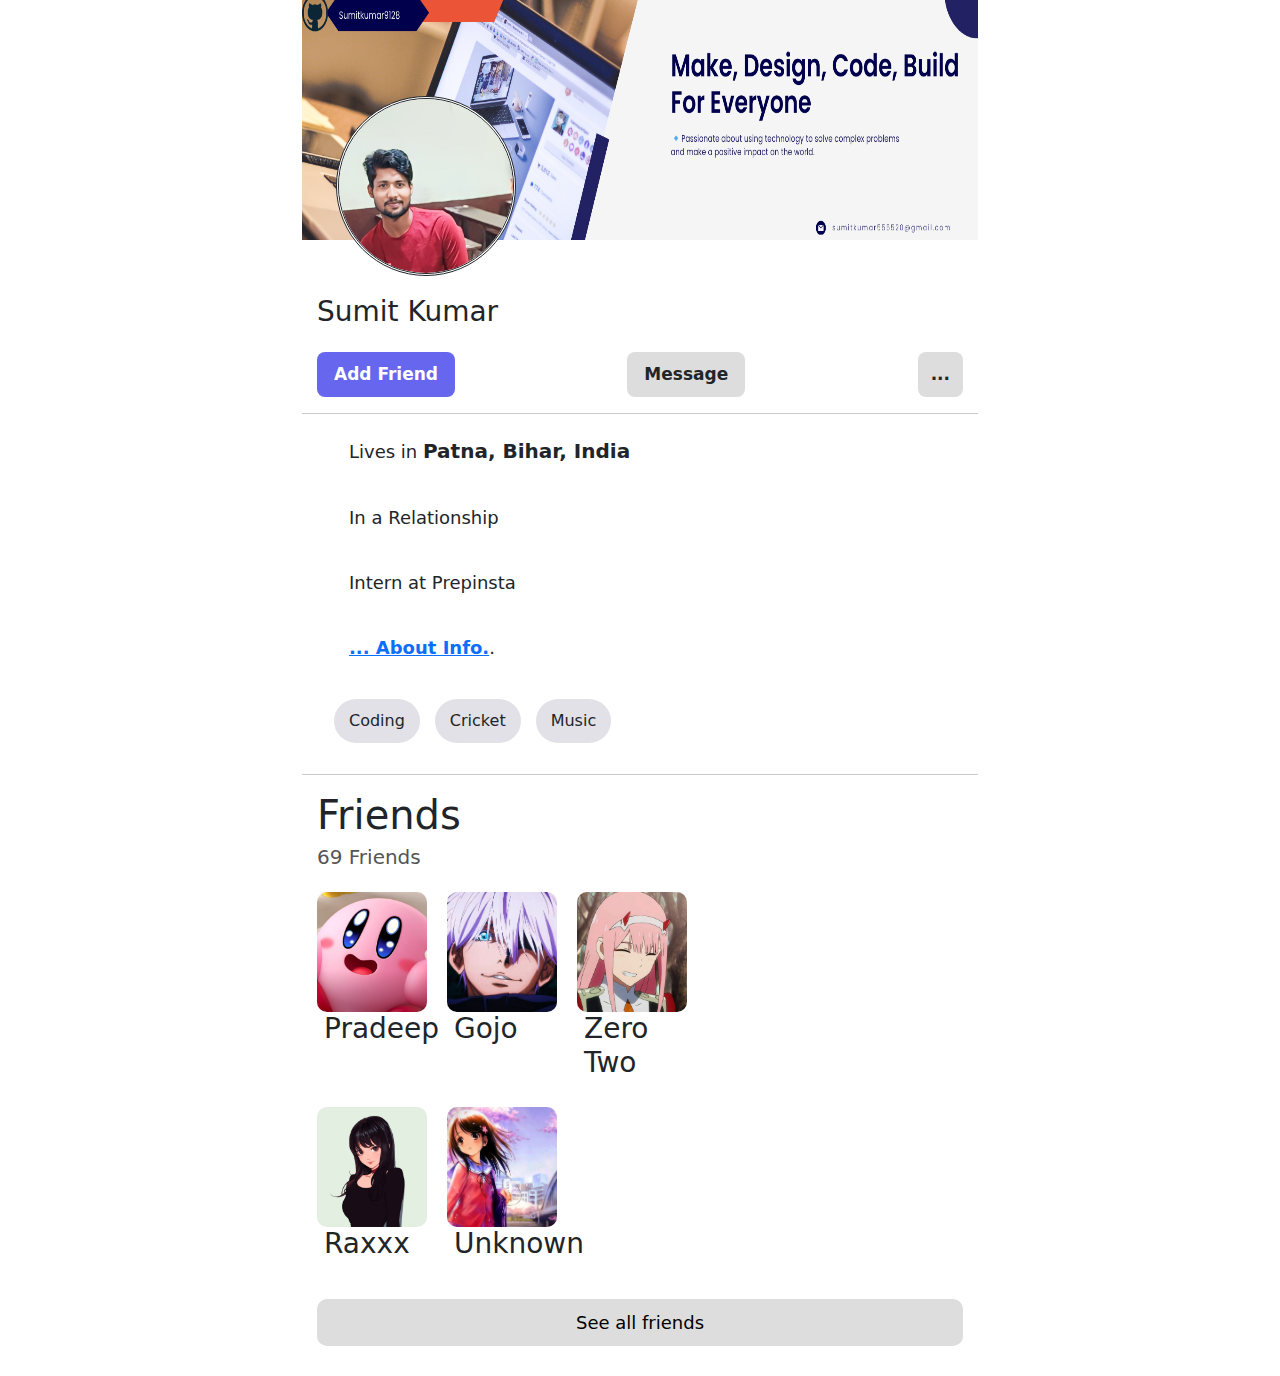
<file: index.html>
<!DOCTYPE html>
<html lang="en">
<head>
    <meta charset="UTF-8">
    <meta name="viewport" content="width=device-width, initial-scale=1.0">
    <link rel="stylesheet" href="	https://cdn.jsdelivr.net/npm/bootstrap@5.3.2/dist/css/bootstrap.min.css">
    <!-- <link rel="stylesheet" href="style.css"> -->
    <title>Facebok-Profile page</title>

    <style type="text/css">
        *{
            margin: 0;
            padding: 0;
            box-sizing: border-box;
        }
        .container{
            width: 700px;

        }
        .photos{
            height: 240px;
            position: relative;
        }
        .photos .cover_photo{
            height: 100%;
            width: 100%;
        }
        .photos .profile_picture{
            height: 180px;
            width: 180px;
            border-radius: 160px;
            overflow: hidden;
            background: #fff;
            position: absolute;
            top: 40%;
            left: 5%;
            border-style: double;

        }
        .profile_picture img{
            height: 100%;
            width: 100%;
            border-radius: 50%;
        }
        .title{
            margin-top: 55px;
            padding: 0 15px;
        }
        .title h1{
            font-size: 28px;
            display: inline-block;
        }
        .buttons{
            margin: 15px 0;
            padding: 0 15px;
            display: flex;
            justify-content: space-between;
            

        }
        .btn{
            padding: 10px 17px;
            font-size: 17px;
            border: none;
            outline: none;
            text-transform: capitalize;
            background: #ddd;
            border-radius: 8px;
            font-weight: 600;
            transition: all 0.1s;
        }
        .btn3{
            padding: 10px 13px;

        }
        .btn1{
            background: #66e;
            color: white;
        }
        .btn1:hover{
            transform: scale(0.98);
            background-color: #44b;
            color: #eee;
        }
        .btn2:hover,
        .btn3:hover{
            transform: scale(0.98);
            background: #bbb;

        }
        .about{
            padding:0 15px;

        }
        .about ul{
            margin-top: 20px;

        }
        ul li{
            list-style: none;
            display: flex;
            font-size: 18px;
            margin: 22px 0;

        }
        ul li i{
            font-size: 20px;
            margin-right: 15px;
            color: #666;
        }
        ul li p span{
            font-size: 20px;
            font-weight: 600;
        }
        ul li.hobby{
            flex-wrap: wrap;
            margin-bottom: 5px;
        }
        ul li.hobby span{
            padding: 10px 15px;
            background: #e1e1e7;
            margin-right: 15px;
            margin-bottom: 15px;
            font-size: 16px;
            white-space: nowrap;
            font-weight: 500;
            border-radius: 25px;
        }
        .friends{
            padding: 0 15px;

        }
        .Friends .titlebox{
            margin-top: 15px;

        }
        .titlebox h1{
            margin-bottom: 3px;
            text-transform: capitalize;
        }
        .titlebox p{
            font-size: 20px;
            color: #555;
        }
        .friends .friends_photo{
            margin-top: 20px;
            display: grid;
            grid-template-columns: repeat(3,100px);
            grid-gap: 20px 30px;

        }
        .friends_photo .photobox img{
            height: 120px;
            width: 110px;
            border-radius: 10px;
            object-fit: cover;
            border-style: hidden;
            

        }
        .photobox{
            margin-right: 6.6px;
            transition: all 0.5;
        }
        .photobox:hover{
            transform: scale(1.07);

        }
        .photobox h3{
            padding: 0 7px;
            text-transform: capitalize;
        }
        .friends button{
            width: 100%;
            background: #ddd;
            border: none;
            outline: none;
            padding: 10px 0;
            margin: 30px 0;
            font-size: 18px;
            font-weight: 500;
            border-radius: 10px;
            transition: all  0.1s;
        }
        .friends button:hover{
            background: #bbb;
            transform: scale(0.99);
        }


    </style>

</head>
<body>
<div class="container">
    <section class="intro">

        <div class="photos">
            <img class="cover_photo" src="images/facebook_project.png" alt="">
            <div class="profile_picture">
                <img src="images/IMG_20240115_150730.jpg" alt="">
            </div>
        </div>

        <div class="title">
            <h1>Sumit Kumar</h1>
        </div>
        <div class="buttons">
            <button class="btn btn1">
                <i class="fas fa-user-plus"></i>
                Add friend
            </button>

            <button class="btn btn2">
                <i class="fab fa-facebook-messenger"></i>
                Message
            </button>

            <button class="btn btn3">
                <i class="fa-solid fa-ellipsis"></i>
                ...
            </button>
        </div>
    </section>
    <section class="About">
        <hr>
        <ul>
            <li>
                <i class="fa-solid fa-house"></i>
                <p>Lives in <span>Patna, Bihar, India</span></p>
            </li>

            <li>
                <i class="fa-solid fa-heart"></i>
                <p>In a Relationship</p>
            </li>

            <li>
                <i class="fa-solid fa-briefcase"></i>
                <p>Intern at Prepinsta</p>
            </li>

            <li>
                <i class="fa-solid fa-ellipsis"></i>
                <p><a href="indexes.html"><strong>...  About Info.</strong></a>.</p>
            </li>

            <li class="hobby">
                <span>Coding</span>
                <span>Cricket</span>
                <span>Music</span>
                <!-- <span>Gaming</span> -->
            </li>
        </ul>
    </section>
    <hr>
    <section class="friends">
        <div class="titlebox">
            <h1>Friends</h1>
            <p>69 Friends</p>
        </div>

        <div class="friends_photo">
            <div class="photobox">
                <img src="images/uwp4250814.jpeg" alt="">
                <h3>Pradeep</h3>
            </div>

            <div class="photobox">
                <img src="images/Gojo_1.jpg" alt="">
                <h3>gojo</h3>
            </div>

            <div class="photobox">
                <img src="images/uwp4250464.jpeg" alt="">
                <h3>Zero two</h3>
            </div>

            <div class="photobox">
                <img src="images/wp5627007-beautiful-anime-girls-wallpapers.png" alt="">
                <h3>Raxxx</h3>
            </div>

            <div class="photobox">
                <img src="images/wp5314058-anime-beautiful-girls-wallpapers.jpg" alt="">
                <h3>unknown</h3>
            </div>
        </div>
        <button>See all friends</button>
    </section>
</div>

</body>
</html>
</file>
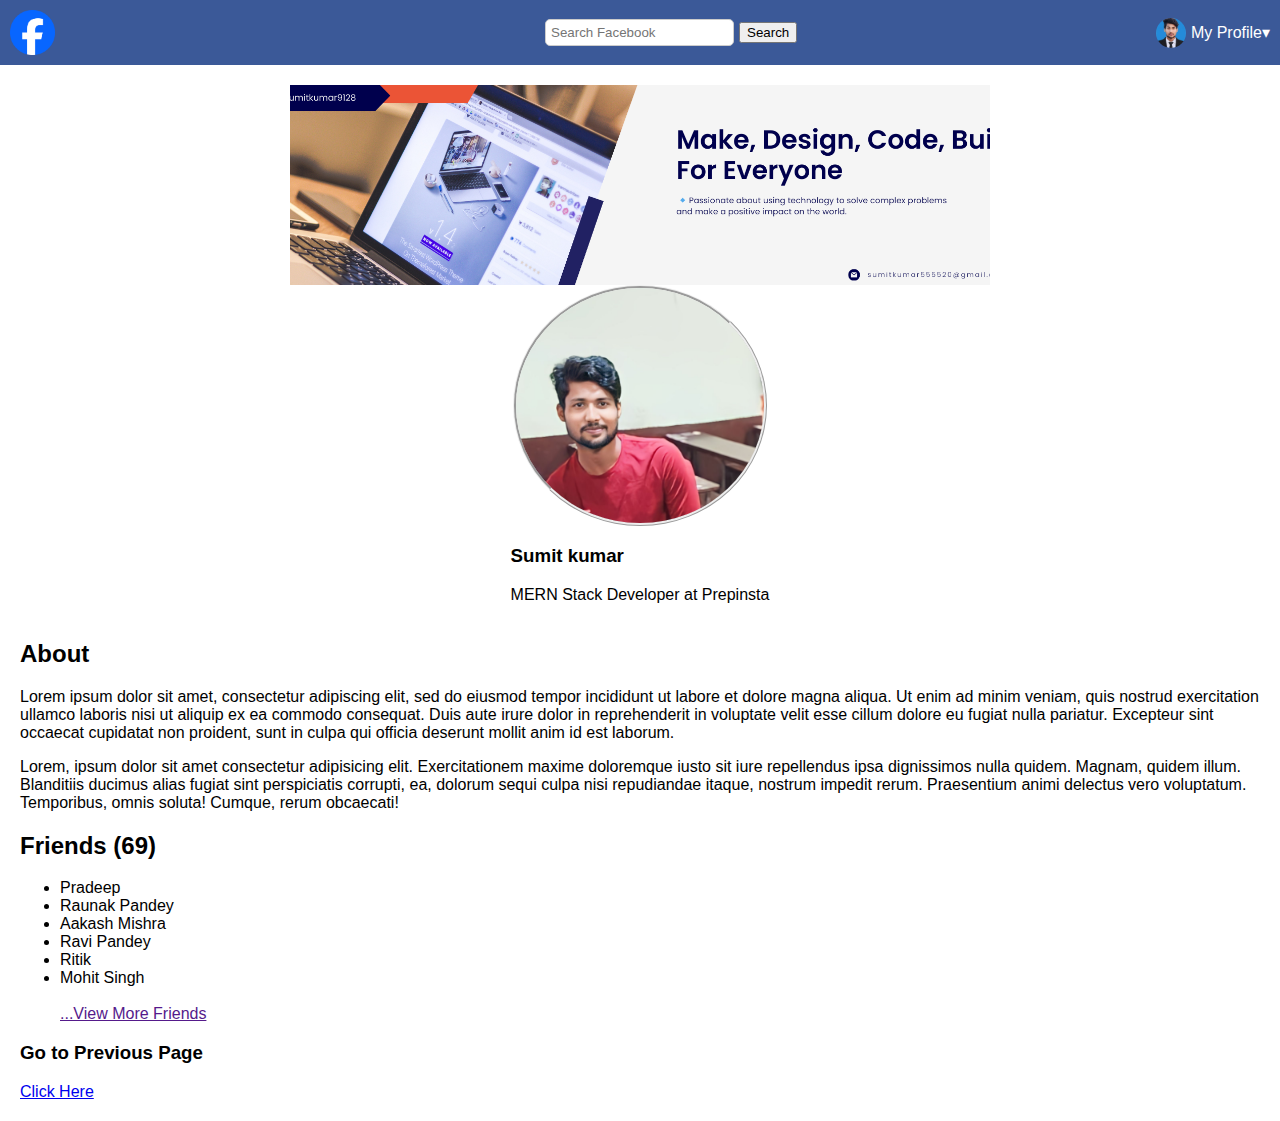
<file: indexes.html>
<!DOCTYPE html>
<html lang="en">
<head>
  <meta charset="UTF-8">
  <meta name="viewport" content="width=device-width, initial-scale=1.0">
  <title>My Facebook Profile</title>
  <link rel="stylesheet" href="style.css">
</head>
<body>
  <header>
    <div class="logo">
      <img src="image/Facebook_Logo_2023.png" width=45 alt ="Facebook Logo">
    </div>
    <div class="search-bar">
      <input type="text" placeholder="Search Facebook">
      <button type="button">Search</button>
    </div>
    <div class="profile-menu">
      <img src="image/1691830188967.jpg" alt="My Profile Picture">
      <span>My Profile</span>
      <span>▾</span> </div>
  </header>
  <main>
    <div class="profile-section">
      <div class="cover-photo">
        <img src="image/facebook_project.png" alt="My Cover Photo">
      </div>
      <div class="profile-picture-wrapper">
        <img src="image/IMG_20240115_150730.jpg" alt="My Profile Picture" class="profile-picture">
      </div>
      <div class="profile-info">
        <h3>Sumit kumar</h3>
        <p>MERN Stack Developer at Prepinsta</p>
      </div>
    </div>
    <div class="about-section">
      <h2>About</h2>
      <p>Lorem ipsum dolor sit amet, consectetur adipiscing elit, sed do eiusmod tempor incididunt ut labore et dolore magna aliqua. Ut enim ad minim veniam, quis nostrud exercitation ullamco laboris nisi ut aliquip ex ea commodo consequat. Duis aute irure dolor in reprehenderit in voluptate velit esse cillum dolore eu fugiat nulla pariatur. Excepteur sint occaecat cupidatat non proident, sunt in culpa qui officia deserunt mollit anim id est laborum.</p>
      <p>Lorem, ipsum dolor sit amet consectetur adipisicing elit. Exercitationem maxime doloremque iusto sit iure repellendus ipsa dignissimos nulla quidem. Magnam, quidem illum. Blanditiis ducimus alias fugiat sint perspiciatis corrupti, ea, dolorum sequi culpa nisi repudiandae itaque, nostrum impedit rerum. Praesentium animi delectus vero voluptatum. Temporibus, omnis soluta! Cumque, rerum obcaecati!</p>
    </div>
    <div class="friends-section">
      <h2>Friends (69)</h2>
      <ul>
        <li>
          <span>Pradeep</span>
        </li>
        <li>
          <!-- <img src="friend2.jpg" alt="Friend 2"> -->
          <span>Raunak Pandey</span>
        </li>
        <li>Aakash Mishra</li>
        <li>Ravi Pandey</li>
        <li>Ritik</li>
        <li>Mohit Singh</li>
        <br>
        <a href="">...View More Friends</a>
        </ul>
    </div>
    <div class="post">
      <h3>Go to Previous Page</h3>
      <a href="index.html">Click Here</a>
    </div>
  </main>
</body>
</html>
</file>
<file: style.css>
body {
    font-family: Arial, sans-serif;
    margin: 0;
    padding: 0;
  }
  
  header {
    display: flex;
    align-items: center;
    justify-content: space-between;
    padding: 10px;
    background-color: #3b5998;
    color: #fff;
  }
  
  .logo {
    width: 14%;
    display: flex;
  }
  
  .search-bar {
    display: flex;
    align-items: center;
  }
  
  .search-bar input {
    padding: 5px;
    border: 1px solid #ccc;
    border-radius: 5px;
    margin-right: 5px;
  }
  
  .profile-menu {
    display: flex;
    align-items: center;
  }
  
  .profile-menu img {
    width: 30px;
    height: 30px;
    border-radius: 50%;
    margin-right: 5px;
  }
  
  main {
    padding: 20px;
  }
  
  .profile-section {
    display: flex;
    flex-direction: column;
    align-items: center;
  }
  
  .cover-photo {
    width: 700px;
    height: 200px;
    overflow: hidden;
  }
  
  .cover-photo img {
    width: 100%;
    height: 100%;
    object-fit: cover;
  }
  .profile-picture{
    display: block;
    margin-right: auto;
    margin-left: auto;
    width: 20%;
    height: 10%;
    border-radius: 50%;
    border-style: ridge;
    
  }
</file>
